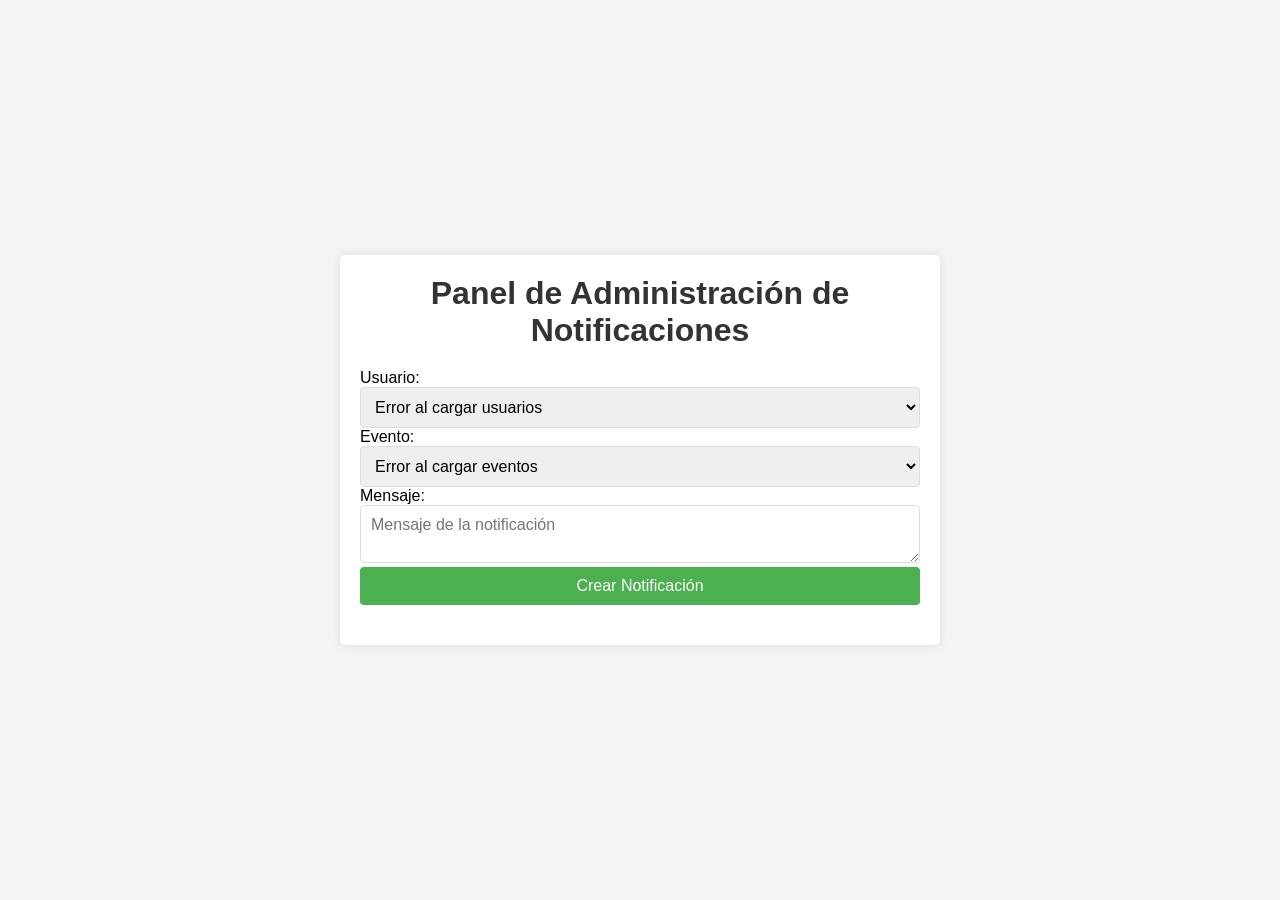
<file: Notificaciones/index.html>
<!DOCTYPE html>
<html lang="es">
<head>
    <meta charset="UTF-8">
    <meta name="viewport" content="width=device-width, initial-scale=1.0">
    <title>Panel de Administración de Notificaciones</title>
    <link rel="stylesheet" href="admin-style.css">
</head>
<body>
    <div class="container">
        <h1>Panel de Administración de Notificaciones</h1>
        <form id="notificationForm" class="form">
            <div class="form-group">
                <label for="usuario">Usuario:</label>
                <select id="usuario" name="usuario" required class="control">
                    <option value="">Seleccione un usuario</option>
                </select>
            </div>
            <div class="form-group">
                <label for="evento">Evento:</label>
                <select id="evento" name="evento" required class="control">
                    <option value="">Seleccione un evento</option>
                </select>
            </div>
            <div class="form-group">
                <label for="mensaje">Mensaje:</label>
                <textarea id="mensaje" name="mensaje" placeholder="Mensaje de la notificación" required class="control"></textarea>
            </div>
            <button type="submit" class="boton">Crear Notificación</button>
        </form>
        <div id="notificationList" class="notification-list">
            <!-- Las notificaciones se agregarán aquí dinámicamente -->
        </div>
    </div>
    <script src="admin-script.js"></script>
</body>
</html>
</file>
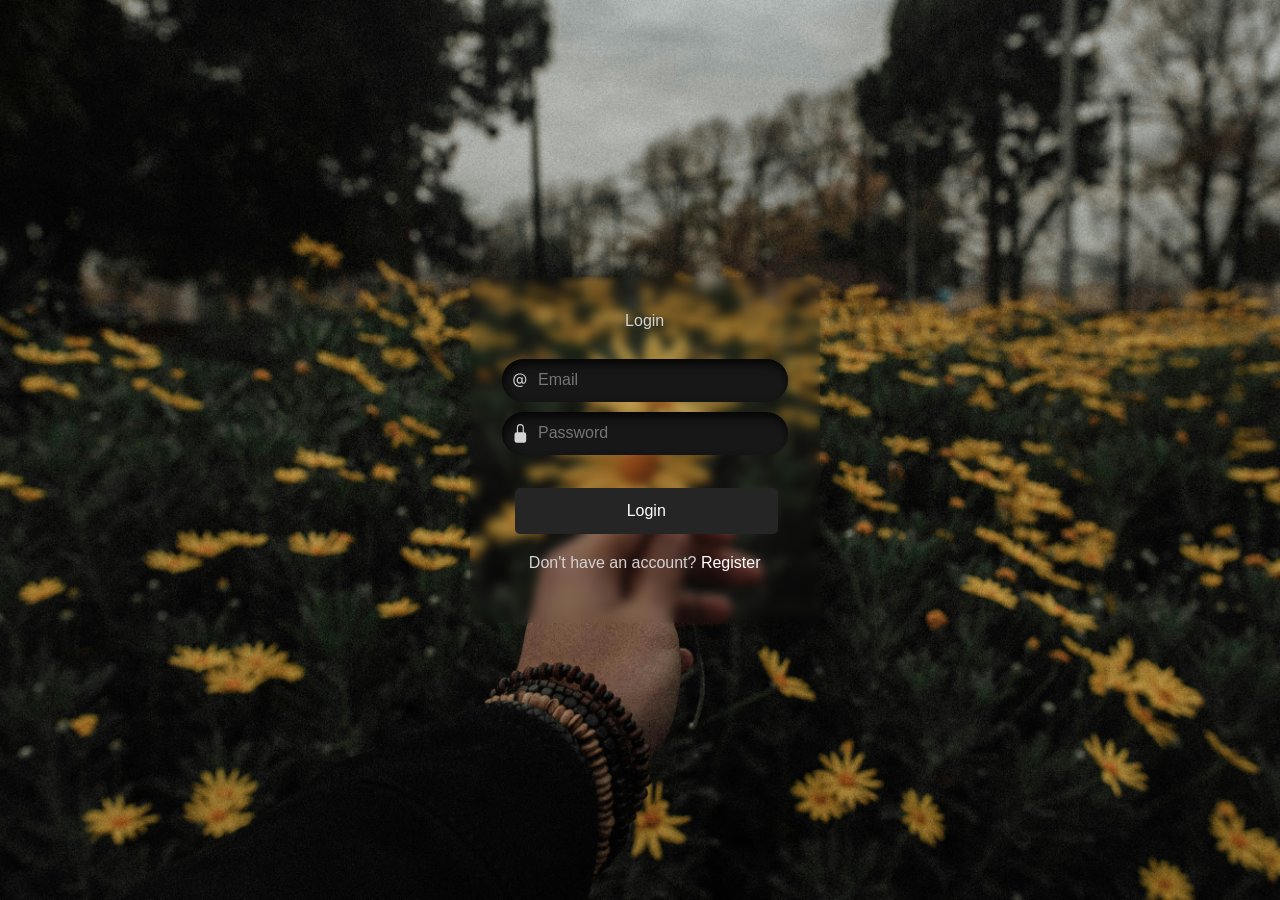
<file: login/login.html>
<!DOCTYPE html>
<html lang=>
<head>
  <meta charset="UTF-8">
  <meta name="viewport" content="width=device-width, initial-scale=1.0">
  <title>Login </title>
  <!-- Bootstrap CSS -->
  <link href="/boostrap/css/bootstrap.min.css" rel="stylesheet">
  <link rel="stylesheet" href="style.css">
</head>

<body class="d-flex align-items-center justify-content-center min-vh-100">

 
    <div class="container">
        <img src="./imagen/kevin-laminto-HxCl2w7pKy0-unsplash.jpg" alt="fondo">

        <<form id="loginForm" class="form" action="" method="POST">

            <p id="heading">Login</p>
            <div class="field">
                <svg class="input-icon" xmlns="http://www.w3.org/2000/svg" width="16" height="16" fill="currentColor" viewBox="0 0 16 16">
                    <path d="M13.106 7.222c0-2.967-2.249-5.032-5.482-5.032-3.35 0-5.646 2.318-5.646 5.702 0 3.493 2.235 5.708 5.762 5.708.862 0 1.689-.123 2.304-.335v-.862c-.43.199-1.354.328-2.29.328-2.926 0-4.813-1.88-4.813-4.798 0-2.844 1.921-4.881 4.594-4.881 2.735 0 4.608 1.688 4.608 4.156 0 1.682-.554 2.769-1.416 2.769-.492 0-.772-.28-.772-.76V5.206H8.923v.834h-.11c-.266-.595-.881-.964-1.6-.964-1.4 0-2.378 1.162-2.378 2.823 0 1.737.957 2.906 2.379 2.906.8 0 1.415-.39 1.709-1.087h.11c.081.67.703 1.148 1.503 1.148 1.572 0 2.57-1.415 2.57-3.643zm-7.177.704c0-1.197.54-1.907 1.456-1.907.93 0 1.524.738 1.524 1.907S8.308 9.84 7.371 9.84c-.895 0-1.442-.725-1.442-1.914z"></path>
                </svg>
                <input autocomplete="off" placeholder="Email" class="input-field" type="text" name="email">
            </div>

            <div class="field">
                <svg class="input-icon" xmlns="http://www.w3.org/2000/svg" width="16" height="16" fill="currentColor" viewBox="0 0 16 16">
                    <path d="M8 1a2 2 0 0 1 2 2v4H6V3a2 2 0 0 1 2-2zm3 6V3a3 3 0 0 0-6 0v4a2 2 0 0 0-2 2v5a2 2 0 0 0 2 2h6a2 2 0 0 0 2-2V9a2 2 0 0 0-2-2z"></path>
                </svg>
                <input placeholder="Password" class="input-field" type="password" name="contraseña" required autocomplete="current-password">

            </div>

            <div class="btn">
                <button class="button1">Login</button>
            </div>

        

            <div class="register">
                <p>Don't have an account? <a href="/Register/register.html" class="text-white">Register</a></p>
            </div>
        </form>
    </div>
    <script src="script.js" defer></script>
</body>
    
</html>
</file>
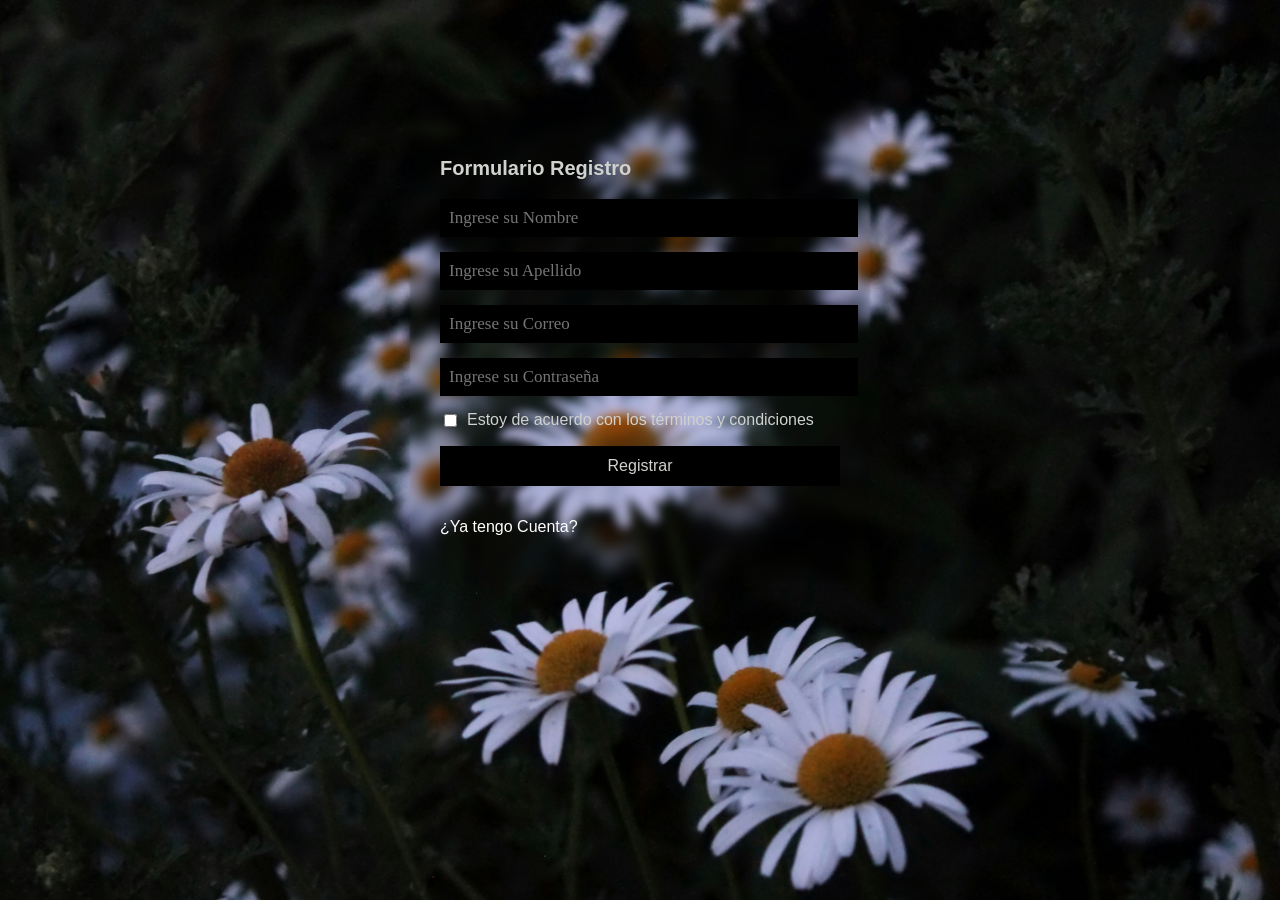
<file: Register/register.html>
<!DOCTYPE html>
<html lang="es">
<head>
    <meta charset="UTF-8">
    <meta name="viewport" content="width=device-width, initial-scale=1.0">
    <title>Registro</title>
    <link rel="stylesheet" href="style.css">
    <script src="script.js" defer></script>  <!-- Enlazamos el archivo JS -->
</head>
<body>
    <img src="/Register/imagen/tamara-gore-ldZrvy2SOEA-unsplash.jpg" alt="imagen">
    <section class="formulario">
        <h4>Formulario Registro</h4>
        <input class="control" type="text" name="nombres" id="nombres" placeholder="Ingrese su Nombre" required>
        <input class="control" type="text" name="apellidos" id="apellidos" placeholder="Ingrese su Apellido" required>
        <input class="control" type="email" name="correo" id="correo" placeholder="Ingrese su Correo" required>
        <input class="control" type="password" name="contrasena" id="contrasena" placeholder="Ingrese su Contraseña" required>
        
        <label>
            <input type="checkbox" name="terminos" required>
            <p>Estoy de acuerdo con los términos y condiciones</p>
        </label>
        
        <!-- Botón de registro -->
        <input class="boton" type="submit" id="registrarBtn" value="Registrar">
        
        <p><a href="/login/login.html">¿Ya tengo Cuenta?</a></p>
    </section>
</body>
</html>
</file>
<file: Notificaciones/admin-style.css>
* {
    margin: 0;
    padding: 0;
    box-sizing: border-box;
    font-family: Arial, sans-serif;
}

body {
    display: flex;
    align-items: center;
    justify-content: center;
    min-height: 100vh;
    background-color: #f4f4f4;
}

.container {
    width: 100%;
    max-width: 600px;
    padding: 20px;
    background-color: white;
    border-radius: 5px;
    box-shadow: 0 0 10px rgba(0,0,0,0.1);
}

h1 {
    text-align: center;
    color: #333;
    margin-bottom: 20px;
}

.form {
    display: flex;
    flex-direction: column;
    gap: 15px;
}

.control {
    width: 100%;
    padding: 10px;
    border: 1px solid #ddd;
    border-radius: 4px;
    font-size: 16px;
}

.boton {
    width: 100%;
    padding: 10px;
    background-color: #4CAF50;
    color: white;
    border: none;
    border-radius: 4px;
    cursor: pointer;
    font-size: 16px;
}

.boton:hover {
    background-color: #45a049;
}

.notification-list {
    margin-top: 20px;
}

.notification-item {
    background-color: #f9f9f9;
    border: 1px solid #ddd;
    padding: 10px;
    margin-bottom: 10px;
    border-radius: 4px;
}

.notification-item h3 {
    margin: 0 0 5px 0;
    color: #333;
}

.notification-item p {
    margin: 0;
    color: #666;
}

.notification-actions {
    margin-top: 10px;
}

.notification-actions button {
    margin-right: 10px;
    padding: 5px 10px;
    border: none;
    border-radius: 3px;
    cursor: pointer;
}

.mark-read {
    background-color: #4CAF50;
    color: white;
}

.delete {
    background-color: #f44336;
    color: white;
}
</file>
<file: login/style.css>
*{
    margin: 0;
    padding: 0;
    box-sizing: border-box;
    font-family: Arial, sans-serif;
}
    

body {
    display: flex;
    align-items: center;
    justify-content: center;
    min-height: 100vh;
    height: 100%;
  }
  
div{
    color: #d3d3d3;
    
}

img{
    width: 100%;
    height: 100%;
    object-fit: cover;
    position: absolute;
    top: 0;
    left: 0;
    z-index: 0;
}
  
.container {
    display: flex;
    justify-content: center;
    align-items: center;
    padding: 20px;
   
}
  
.form {
    display: flex;
    flex-direction: column;
    gap: 10px;
    padding: 2em;
    background-color: transparent;
    border-radius: 5px;
    width: 350px;
    transition: .4s ease-in-out;
    text-align: center;
    backdrop-filter: blur(5px);
    -webkit-backdrop-filter: blur(2px);
}
  
.form:hover {
    transform: scale(1.05);
    border: 1px solid black;
}
  
.field {
    display: flex;
    align-items: center;
    gap: 0.5em;
    border-radius: 25px;
    padding: 0.6em;
    background-color: #171717;
    box-shadow: inset 2px 5px 10px rgb(5, 5, 5);
}
  
.input-icon {
    height: 1.3em;
    width: 1.3em;
  
}
  
.input-field {
    background: none;
    border: none;
    outline: none;
    width: 100%;
    color: #d3d3d3;
}
  
.btn {
    display: flex;
    justify-content: space-between;
    margin-top: 1em;
}
  
  .button1 {
    padding: .7rem 7rem;
    border-radius: 5px;
    text-align: center;
    align-items: center;
    border: none;
    outline: none;
    transition: .4s ease-in-out;
    background-color: #252525;
    color: white;
    cursor: pointer;
}
  
.button1:hover, .button2:hover {
    background-color: black;
}
  
  /* Estilos adicionales */
.input-field input {
    color: white;
    background: transparent;
    border: none;
    width: 100%;
    outline: none;
}
  
.text-white {
    color: #fff;
    text-decoration: none;
}
  
.form-check-label, .forgot-password {
    font-size: 0.9em;
}
  
.forgot-password a {
    color: white;
    text-decoration: underline;
}
  
.registro a {
    color: white;
    text-decoration: underline;
    margin-top: 1.5rem;
}
</file>
<file: Register/style.css>
*{
    font-family: Arial, sans-serif;
}
    
    

img{
    width: 100%;
    height: 100%;
    object-fit: cover;
    position: absolute;
    top: 0;
    left: 0;
    z-index: 0;
}

.formulario {     
    width: 400px;
    padding: 30px;
    margin: auto;
    margin-top: 100px;
    border-radius: none;
    font-family: 'calibri';
    color: rgb(242, 242, 242);
    color: #cfd2cd;
    backdrop-filter: blur(5px);
    -webkit-backdrop-filter: blur(2px);
}
    
.formulario h4 {
    font-size: 20px;
    margin-bottom: 19px;
}
      
.control {
    width: 100%;
    backdrop-filter: blur(5px);
    -webkit-backdrop-filter: blur(2px);
    padding: 9px;
    border-radius: none;
    margin-bottom: 15px;
    font-family: 'calibri';
    font-size: 17px;
}

input {
    background-color: black;
    color: #cfd2cd;
    border: none;
}

checkbox {
    background-color: black;
    color: #cfd2cd;
    border: none;
}

label {
    display: flex;
    align-items: center;
}

label p {
    margin: 0;
    margin-left: 7px;
}

.formulario a {
  color: white;
  text-decoration: none;
  
}
.formulario a:hover {
  color: white;
  text-decoration: none;
}

.formulario .boton {
  width: 100%;
  background: black;
  border: none;
  padding: 11px;
  color: #cfd2cd;
  margin: 16px 0;
  font-size: 16px;
}
</file>
